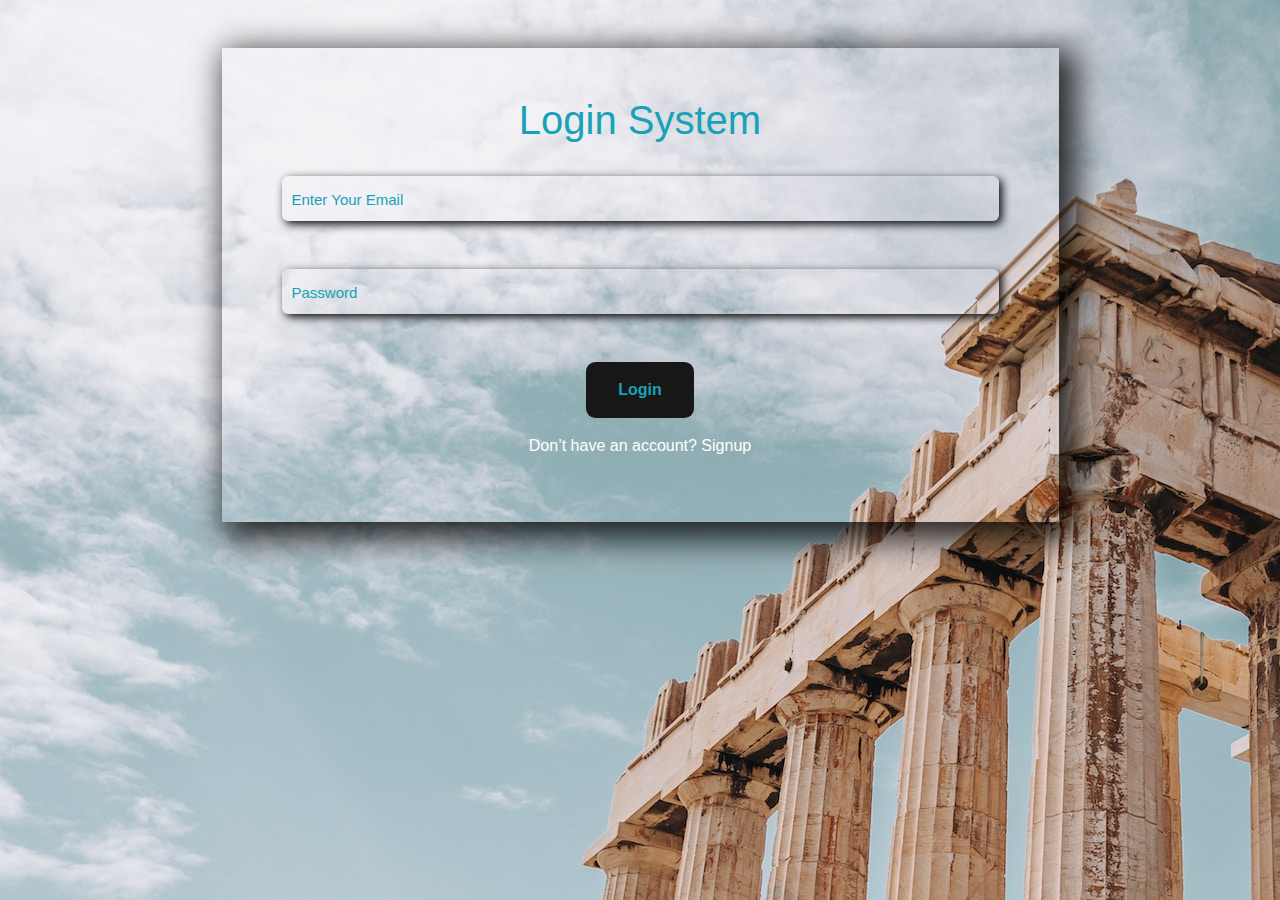
<file: index.html>
<html>
    <head>
        <link rel="stylesheet" href="css/bootstrap.min.css">
        <link rel="stylesheet" href="css/style.css">
        <title>Login Page</title>
    </head>

    <body>
        <section id="login">
            <div class="container">
                <div class="login-content text-center w-75 m-auto my-5 p-5 boxShadow">
                    <div class="header pb-4">
                        <h1>Login System</h1>
                    </div>
                    <!-- <div class="content">
                        <input type="email" id="emailLoginInput"  class="form-control text-white mb-3 bg-transparent" placeholder="Enter your email" >
                        <input type="password" id="passwordLoginInput" class="form-control text-white mb-4 bg-transparent" placeholder="Enter your password" >
                        <p id="alertMassage" class="d-none"></p>
                    </div> -->
                        <div class="container">
                            <input id="emailLoginInput" required="" type="email" name="email" class="input mb-5">
                            <label class="label">Enter Your Email</label>
                        </div>
                        <div class="container">
                            <input id="passwordLoginInput" required="" type="password" name="password" class="input mb-5">
                            <label class="label">Password</label>
                            <p id="alertMassage" class="d-none"></p>
                          </div>
                    <!-- <div class="submit-btn ">
                        <a id="loginBtn" class="btn w-100">Login</a>
                    </div> -->

                    <button id="loginBtn">
                        <span class="circle1"></span>
                        <span class="circle2"></span>
                        <span class="circle3"></span>
                        <span class="circle4"></span>
                        <span class="circle5"></span>
                        <span class="text">Login</span>
                      </button>
                    <div class="account-question mt-3">
                        <p class="text-white">Don’t have an account? <a href="signup.html" class="text-decoration-none text-white">Signup</a></p>
                    </div>
                </div>
            </div>
        </section>

        <script src="js/bootstrap.bundle.min.js"></script>
        <script src="./js/logIn.js"></script>
    </body>
</html>
</file>
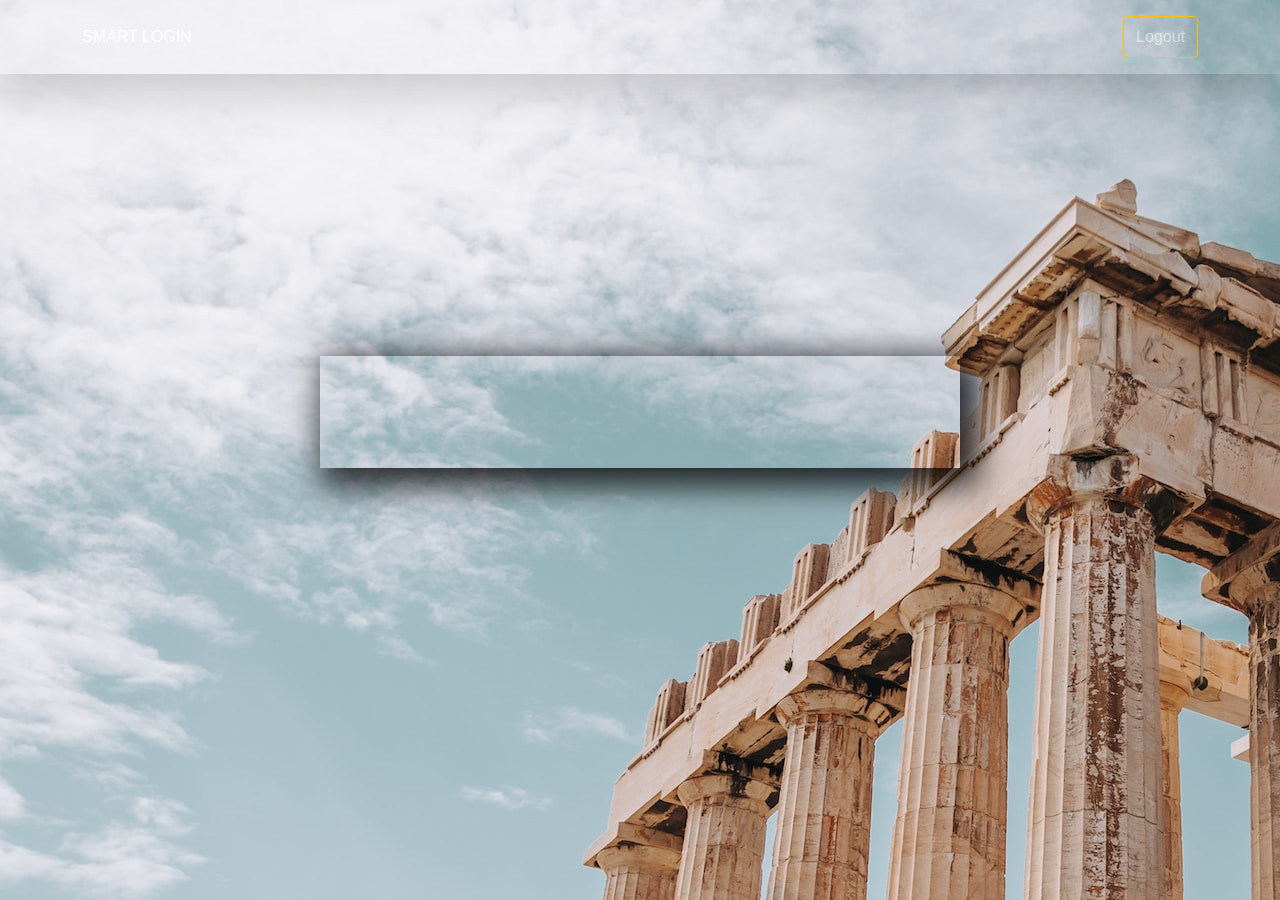
<file: home.html>
<html>
    <head>
        <link rel="stylesheet" href="css/bootstrap.min.css">
        <link rel="stylesheet" href="css/style.css">
        <title>Home page</title>
    </head>

    <body id="homeBody">
        <section id="home">
            <div class="home-content vh-100">
                <nav class="shadow-lg">
                    <div class="container">
                        <div class="nav-items d-flex justify-content-between py-3">
                            <a href="#home" class="text-white text-decoration-none align-self-center">SMART LOGIN</a>
                            <a id="logOutBtn" class="btn btn-outline-warning py-2">Logout</a>
                        </div>
                    </div>
                </nav>
                <div class="home-content h-75 text-center d-flex justify-content-center">
                    <div class="content  w-50 boxShadow align-self-center ">
                       <p class="p-5" id="welcomeMassage"></p>
                    </div>
                </div> 
            </div>
        </section>

       
        <script src="js/bootstrap.bundle.min.js"></script>
        <script src="./js/home.js"></script>
        
        
    </body>
</html>
</file>
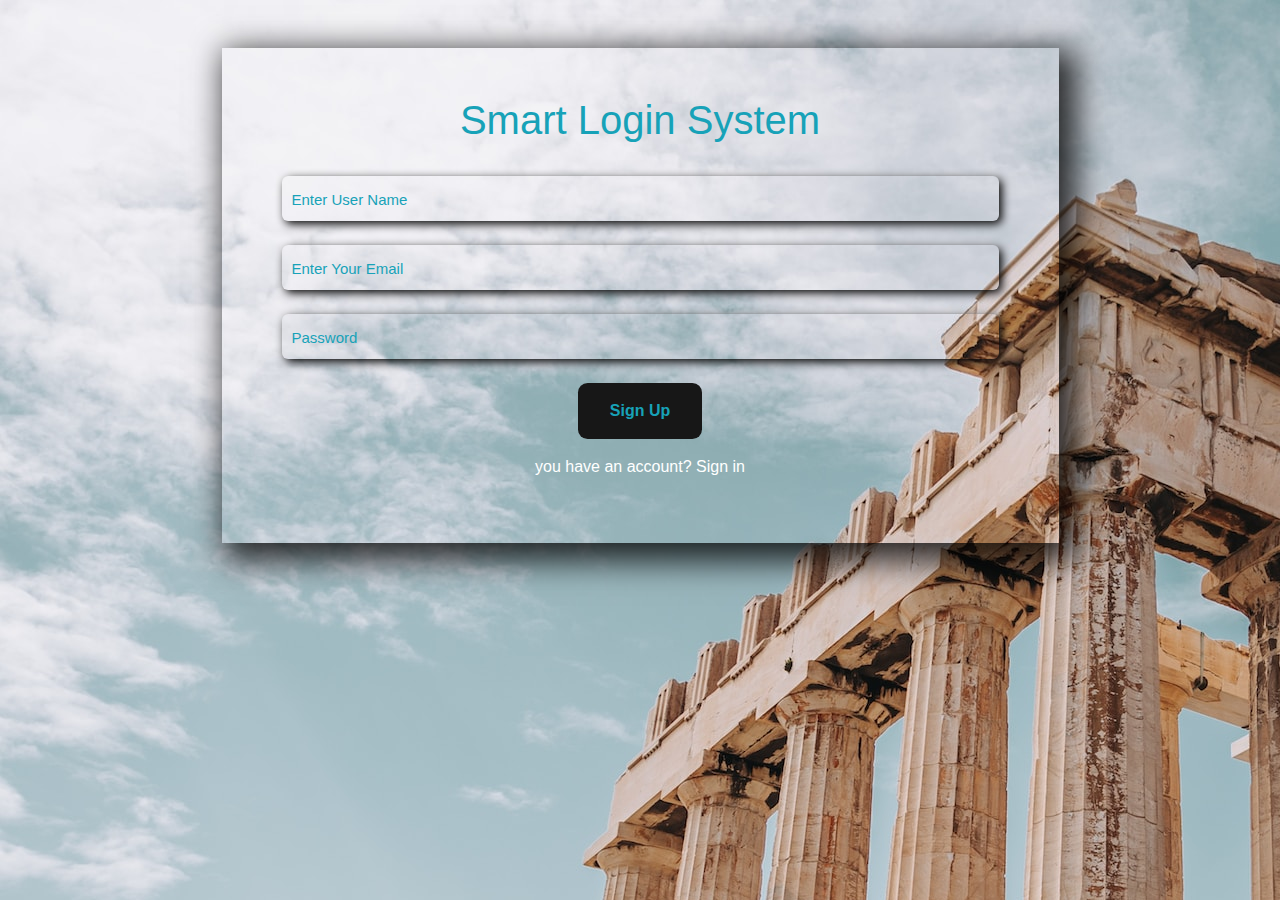
<file: signup.html>
<!-- @format -->

<html>
  <head>
    <link rel="stylesheet" href="css/bootstrap.min.css" />
    <link rel="stylesheet" href="css/style.css" />
    <title>Sign Up Page</title>
  </head>

  <body>
    <section id="signup">
      <div class="container">
        <div class="signup-content text-center w-75 m-auto my-5 p-5 boxShadow">
          <div class="header pb-4">
            <h1>Smart Login System</h1>
          </div>
          <div class="content">
            <div class="container">
              <input
                id="userNameInput"
                required=""
                type="text"
                name="text"
                class="input mb-4" />
              <label class="label">Enter User Name</label>
            </div>
            <!-- <input
              type="text"
              id="userNameInput"
              class="form-control text-white mb-3 bg-transparent"
              placeholder="Enter your name" /> -->
            <div class="container">
              <input
                id="emailInput"
                required=""
                type="email"
                name="email"
                class="input mb-4" />
              <label class="label">Enter Your Email</label>
            </div>
            <!-- <input
              type="email"
              id="emailInput"
              class="form-control text-white mb-3 bg-transparent"
              placeholder="Enter your email" /> -->
            <div class="container">
              <input
                id="passwordInput"
                required=""
                type="password"
                name="password"
                class="input mb-4" />
              <label class="label">Password</label>
            </div>
            <!-- <input
              type="password"
              id="passwordInput"
              class="form-control text-white mb-4 bg-transparent"
              placeholder="Enter your password" /> -->
            <p id="alertMassage" class="d-none"></p>
          </div>
          <!-- <div class="submit-btn">
            <button id="signUpBtn" class="btn w-100">Sign Up</button>
          </div> -->

          <button id="signUpBtn">
            <span class="circle1"></span>
            <span class="circle2"></span>
            <span class="circle3"></span>
            <span class="circle4"></span>
            <span class="circle5"></span>
            <span class="text">Sign Up</span>
          </button>
          <div class="account-question mt-3">
            <p class="text-white">
              you have an account?
              <a href="index.html" class="text-decoration-none text-white"
                >Sign in</a
              >
            </p>
          </div>
        </div>
      </div>
    </section>

    <script src="js/bootstrap.bundle.min.js"></script>
    <script src="./js/signUp.js"></script>
  </body>
</html>
</file>
<file: css/style.css>
body
{
    background-color: #24353F;
    font-family: sans-serif;
    background-image: url('../img/abstract-futuristic-background-with-3d-design_1361-3532.jpg');
}
:root
{
    --darkBlueShadow:#17a2b8;
}
.form-control:focus 
{
    border-color:var(--darkBlueShadow);
    box-shadow: none;
}
h1
{
    font-size: 40px;
    color: var(--darkBlueShadow);
}
.submit-btn  .btn
{
    border:1px solid var(--darkBlueShadow);
    color: var(--darkBlueShadow);
}
.submit-btn  .btn:hover
{
    background-color: var(--darkBlueShadow);
    color: white;
}
.account-question  a:hover
{
    text-decoration: underline !important;
}
.btn-outline-warning
{
    color: rgba(255, 255, 255, 0.5);
}
.btn-outline-warning:hover 
{
    color: rgba(255, 255, 255, 0.75);
}
.home-content p 
{
    font-size: 40px;
    font-weight: 500;
    color: var(--darkBlueShadow);
}
.boxShadow
{
    box-shadow:10px 10px 30px 8px rgba(0,0,0,0.8) ;
}
@media  screen and (max-width:991px){
    h1
    {
        font-size: 25px;
    }
}

.container {
    display: flex;
    flex-direction: column;
    gap: 7px;
    position: relative;
    color: #17A2B8;
  }
  
  .container .label {
    font-size: 15px;
    padding-left: 10px;
    position: absolute;
    top: 13px;
    transition: 0.3s;
    pointer-events: none;
  }
  
  .input {
    width: 100%;
    height: 45px;
    border: none;
    outline: none;
    padding: 0px 7px;
    border-radius: 6px;
    color: #000;
    font-size: 15px;
    background-color: transparent;
    box-shadow: 3px 3px 10px rgba(0,0,0,1),
    -1px -1px 6px rgba(255, 255, 255, 0.4);
  }
  
  .input:focus {
    border: 2px solid transparent;
    color: #000;
    box-shadow: 3px 3px 10px rgba(0,0,0,1),
    -1px -1px 6px rgba(255, 255, 255, 0.4),
    inset 3px 3px 10px rgba(0,0,0,1),
    inset -1px -1px 6px rgba(255, 255, 255, 0.4);
  }
  
  .container .input:valid ~ .label,
  .container .input:focus ~ .label {
    transition: 0.3s;
    padding-left: 2px;
    transform: translateY(-35px);
  }
  
  .container .input:valid,
  .container .input:focus {
    box-shadow: 3px 3px 10px rgba(0,0,0,1),
    -1px -1px 6px rgba(255, 255, 255, 0.4),
    inset 3px 3px 10px rgba(0,0,0,1),
    inset -1px -1px 6px rgba(255, 255, 255, 0.4);
  }

  button {
    font-family: Arial, Helvetica, sans-serif;
    font-weight: bold;
    color: #17A2B8;
    background-color: #171717;
    padding: 1em 2em;
    border: none;
    border-radius: .6rem;
    position: relative;
    cursor: pointer;
    overflow: hidden;
  }
  
  button span:not(:nth-child(6)) {
    position: absolute;
    left: 50%;
    top: 50%;
    transform: translate(-50%, -50%);
    height: 30px;
    width: 30px;
    background-color: #0c66ed;
    border-radius: 50%;
    transition: .6s ease;
  }
  
  button span:nth-child(6) {
    position: relative;
  }
  
  button span:nth-child(1) {
    transform: translate(-3.3em, -4em);
  }
  
  button span:nth-child(2) {
    transform: translate(-6em, 1.3em);
  }
  
  button span:nth-child(3) {
    transform: translate(-.2em, 1.8em);
  }
  
  button span:nth-child(4) {
    transform: translate(3.5em, 1.4em);
  }
  
  button span:nth-child(5) {
    transform: translate(3.5em, -3.8em);
  }
  
  button:hover span:not(:nth-child(6)) {
    transform: translate(-50%, -50%) scale(4);
    transition: 1.5s ease;
  }
</file>
